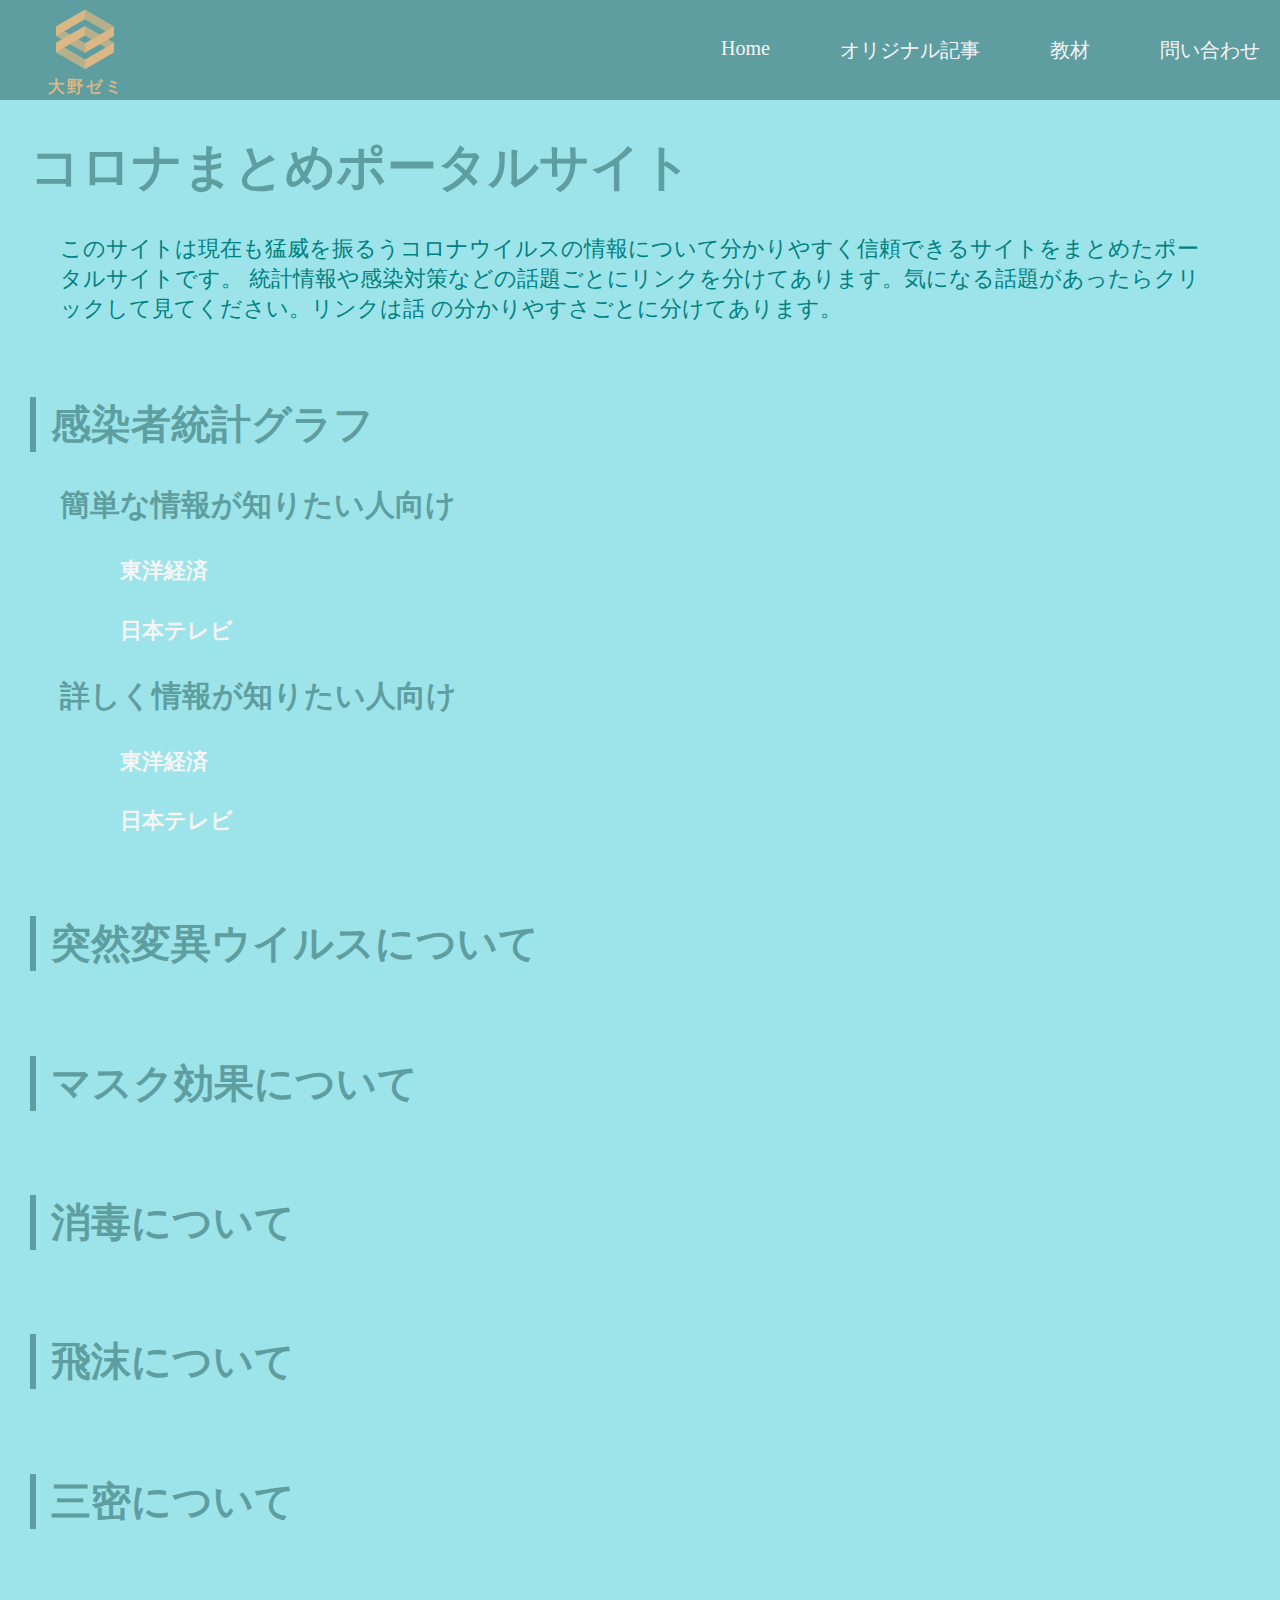
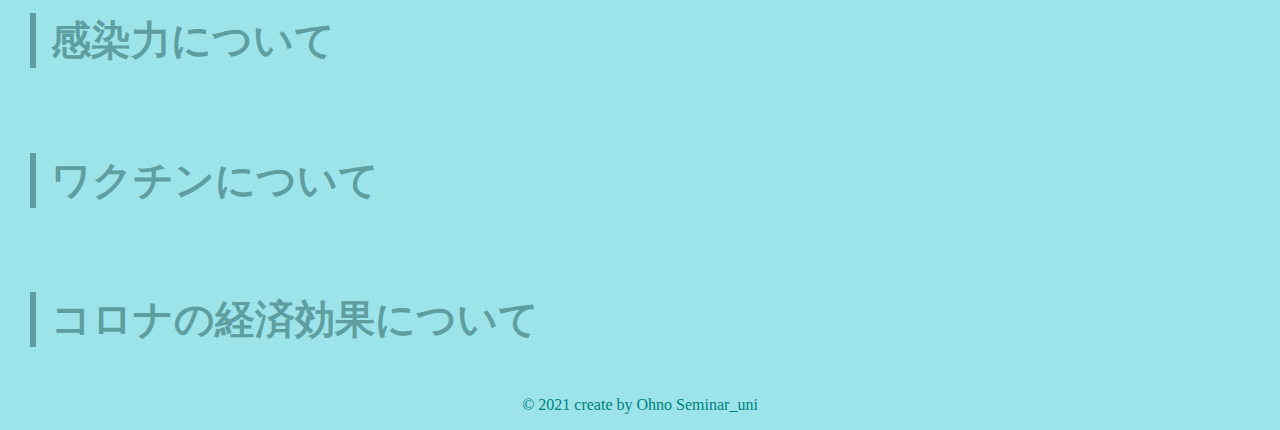
<file: index.html>
<!DOCTYPE html>
<html lang="ja">
<head>
    <meta charset="UTF-8">
    <title>ポータルサイト</title>
    <link rel="stylesheet" href="css/style.css">
    <link rel="stylesheet" href="css/index.css">
</head>
<body>
    <header>
        <img src="img/logo_transparent.png"width="150",height="150">
        <nav>
            <ul>
                <li><a href="https://lot-uni.github.io/mita-is/">Home</a></li>
                <li><a href="orignal.html">オリジナル記事</a></li>
                <li><a href="textbook.statistics.html">教材</a></li>
                <li><a href="from.html">問い合わせ</a></li>
            </ul>
        </nav>
    </header>
    <main class="main-left">
        <h1>コロナまとめポータルサイト</h1>
        <p>
            このサイトは現在も猛威を振るうコロナウイルスの情報について分かりやすく信頼できるサイトをまとめたポータルサイトです。
            統計情報や感染対策などの話題ごとにリンクを分けてあります。気になる話題があったらクリックして見てください。リンクは話
            の分かりやすさごとに分けてあります。
        </p>
        <details open>
            <summary><h2>感染者統計グラフ</h2></summary>
            <h3>簡単な情報が知りたい人向け</h3>
            <h4><a href="https://toyokeizai.net/sp/visual/tko/covid19/" target="_blank">東洋経済</a></h4> 
            <h4><a href="https://www.news24.jp/archives/corona_map/index2.html" target="_blank">日本テレビ</a></h4>
            <h3>詳しく情報が知りたい人向け</h3>
            <h4><a href="https://toyokeizai.net/sp/visual/tko/covid19/" target="_blank">東洋経済</a></h4> 
            <h4><a href="https://www.news24.jp/archives/corona_map/index2.html" target="_blank">日本テレビ</a></h4>
        </details>
        <details>
            <summary><h2>突然変異ウイルスについて</h2></summary>
            <h3>簡単な情報が知りたい人向け</h3>
            <h4><a href="https://toyokeizai.net/sp/visual/tko/covid19/" target="_blank">東洋経済</a></h4> 
            <h4><a href="https://www.news24.jp/archives/corona_map/index2.html" target="_blank">日本テレビ</a></h4>
            <h3>詳しく情報が知りたい人向け</h3>
            <h4><a href="https://toyokeizai.net/sp/visual/tko/covid19/" target="_blank">東洋経済</a></h4> 
            <h4><a href="https://www.news24.jp/archives/corona_map/index2.html" target="_blank">日本テレビ</a></h4>
        </details>
        <details>
            <summary><h2>マスク効果について</h2></summary>
            <h3>簡単な情報が知りたい人向け</h3>
            <h4><a href="https://toyokeizai.net/sp/visual/tko/covid19/" target="_blank">東洋経済</a></h4> 
            <h4><a href="https://www.news24.jp/archives/corona_map/index2.html" target="_blank">日本テレビ</a></h4>
            <h3>詳しく情報が知りたい人向け</h3>
            <h4><a href="https://toyokeizai.net/sp/visual/tko/covid19/">東洋経済</a></h4> 
            <h4><a href="https://www.news24.jp/archives/corona_map/index2.html">日本テレビ</a></h4>
        </details>
        <details>
            <summary><h2>消毒について</h2></summary>
            <h3>簡単な情報が知りたい人向け</h3>
            <h4><a href="https://toyokeizai.net/sp/visual/tko/covid19/" target="_blank">東洋経済</a></h4> 
            <h4><a href="https://www.news24.jp/archives/corona_map/index2.html" target="_blank">日本テレビ</a></h4>
            <h3>詳しく情報が知りたい人向け</h3>
            <h4><a href="https://toyokeizai.net/sp/visual/tko/covid19/" target="_blank">東洋経済</a></h4> 
            <h4><a href="https://www.news24.jp/archives/corona_map/index2.html" target="_blank">日本テレビ</a></h4>
        </details>
        <details>
            <summary><h2>飛沫について</h2></summary>
            <h3>簡単な情報が知りたい人向け</h3>
            <h4><a href="https://toyokeizai.net/sp/visual/tko/covid19/" target="_blank">東洋経済</a></h4> 
            <h4><a href="https://www.news24.jp/archives/corona_map/index2.html" target="_blank">日本テレビ</a></h4>
            <h3>詳しく情報が知りたい人向け</h3>
            <h4><a href="https://toyokeizai.net/sp/visual/tko/covid19/" target="_blank">東洋経済</a></h4> 
            <h4><a href="https://www.news24.jp/archives/corona_map/index2.html" target="_blank">日本テレビ</a></h4>
        </details>
        <details>
            <summary><h2>三密について</h2></summary>
            <h3>簡単な情報が知りたい人向け</h3>
            <h4><a href="https://toyokeizai.net/sp/visual/tko/covid19/" target="_blank">東洋経済</a></h4> 
            <h4><a href="https://www.news24.jp/archives/corona_map/index2.html" target="_blank">日本テレビ</a></h4>
            <h3>詳しく情報が知りたい人向け</h3>
            <h4><a href="https://toyokeizai.net/sp/visual/tko/covid19/" target="_blank">東洋経済</a></h4> 
            <h4><a href="https://www.news24.jp/archives/corona_map/index2.html" target="_blank">日本テレビ</a></h4>
        </details>
        <details>
            <summary><h2>感染力について</h2></summary>
            <h3>簡単な情報が知りたい人向け</h3>
            <h4><a href="https://toyokeizai.net/sp/visual/tko/covid19/" target="_blank">東洋経済</a></h4> 
            <h4><a href="https://www.news24.jp/archives/corona_map/index2.html" target="_blank">日本テレビ</a></h4>
            <h3>詳しく情報が知りたい人向け</h3>
            <h4><a href="https://toyokeizai.net/sp/visual/tko/covid19/" target="_blank">東洋経済</a></h4> 
            <h4><a href="https://www.news24.jp/archives/corona_map/index2.html" target="_blank">日本テレビ</a></h4>
        </details>
        <details>
            <summary><h2>ワクチンについて</h2></summary>
            <h3>簡単な情報が知りたい人向け</h3>
            <h4><a href="https://toyokeizai.net/sp/visual/tko/covid19/" target="_blank">東洋経済</a></h4> 
            <h4><a href="https://www.news24.jp/archives/corona_map/index2.html" target="_blank">日本テレビ</a></h4>
            <h3>詳しく情報が知りたい人向け</h3>
            <h4><a href="https://toyokeizai.net/sp/visual/tko/covid19/" target="_blank">東洋経済</a></h4> 
            <h4><a href="https://www.news24.jp/archives/corona_map/index2.html" target="_blank">日本テレビ</a></h4>
        </details>
        <details>
            <summary><h2>コロナの経済効果について</h2></summary>
            <h3>簡単な情報が知りたい人向け</h3>
            <h4><a href="https://toyokeizai.net/sp/visual/tko/covid19/" target="_blank">東洋経済</a></h4> 
            <h4><a href="https://www.news24.jp/archives/corona_map/index2.html" target="_blank">日本テレビ</a></h4>
            <h3>詳しく情報が知りたい人向け</h3>
            <h4><a href="https://toyokeizai.net/sp/visual/tko/covid19/" target="_blank">東洋経済</a></h4> 
            <h4><a href="https://www.news24.jp/archives/corona_map/index2.html" target="_blank">日本テレビ</a></h4>
        </details>
    </main>
    <footer>
        <p>&copy; 2021 create by Ohno Seminar_uni</p>
    </footer>
</body>
</html>
</file>
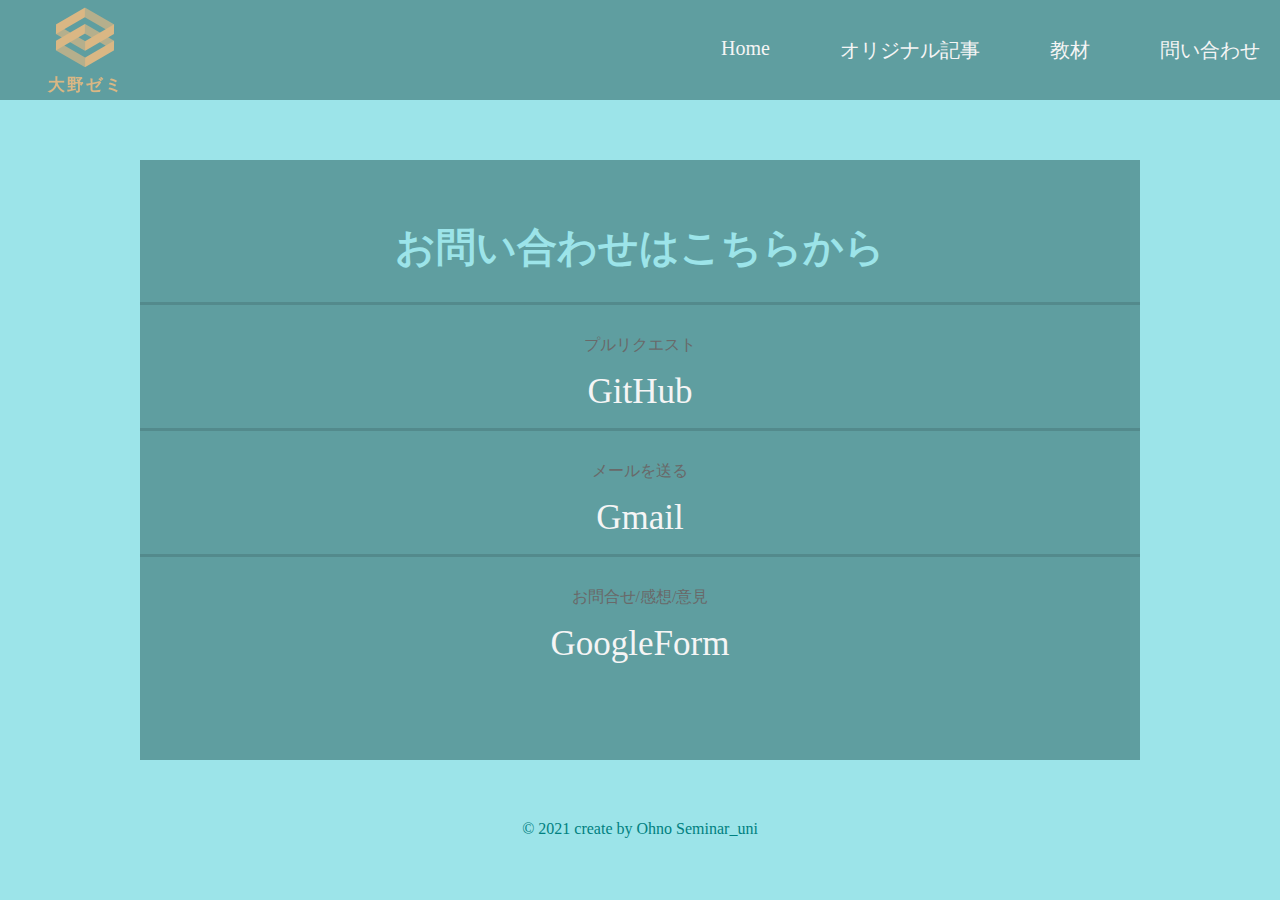
<file: from.html>
<!DOCTYPE html>
<html lang="ja">
<head>
    <meta charset="UTF-8">
    <title>ポータルサイト</title>
    <link rel="stylesheet" href="css/style.css">
    <link rel="stylesheet" href="css/from.css">
</head>
<body>
    <header>
    <a href="index.html"><img src="img/logo_transparent.png"width="150",height="150"></a>
        <nav>
            <ul>
                <li><a href="index.html">Home</a></li>
                <li><a href="orignal.html">オリジナル記事</a></li>
                <li><a href="textbook.statistics.html">教材</a></li>
                <li><a href="from.html">問い合わせ</a></li>
            </ul>
        </nav>
    </header>
    <main>
        <div class="from">
            <h1>お問い合わせはこちらから</h1>
            <p>プルリクエスト</p>
            <a href="https://github.com/lot-uni/mita-is/pulls" target="_blank">GitHub</a>
            <p>メールを送る</p>
            <a href="mailto:portalsitesmita@gmail.com"
              target="_blank">Gmail</a>
            <p>お問合せ/感想/意見</p>
            <a
                href="https://docs.google.com/forms/d/e/1FAIpQLSdZ_TiTYgMDvIFYgzkluLsudh2SH6aacb36d-XxgVQ4LkS9NA/viewform?usp=sf_link"
                target="_blank">GoogleForm</a>
        <div>
    </main>
    <footer>
        <p>&copy; 2021 create by Ohno Seminar_uni</p>
    </footer>
</body>
</file>
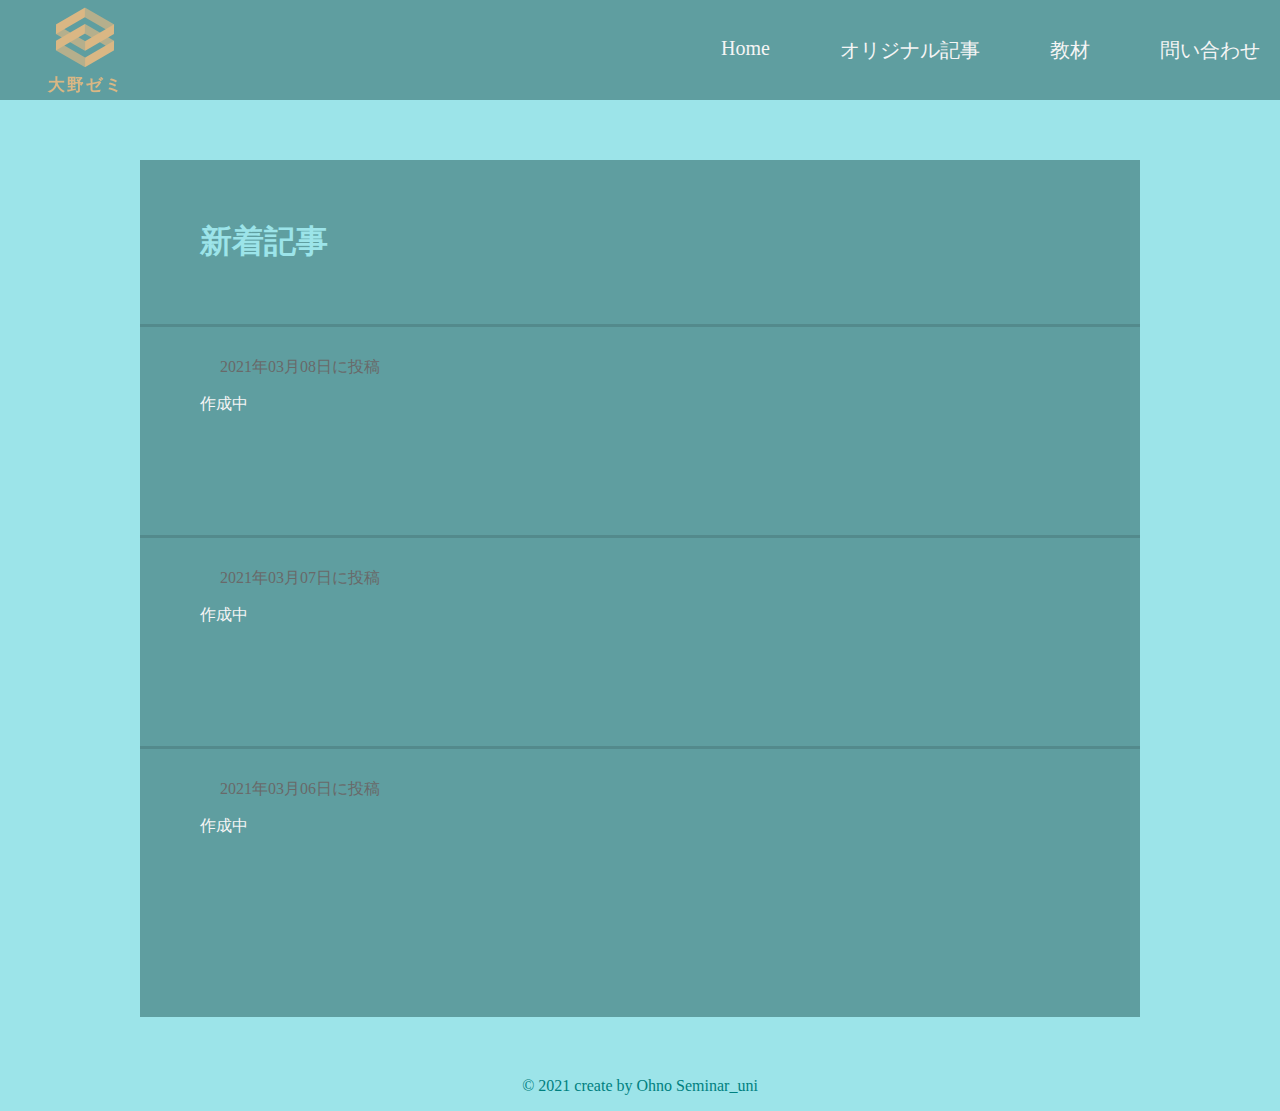
<file: orignal.html>
<!DOCTYPE html>
<html lang="ja">
<head>
    <meta charset="UTF-8">
    <title>ポータルサイト</title>
    <link rel="stylesheet" href="css/style.css">
    <link rel="stylesheet" href="css/orignal.css">
</head>
<body>
    <header>
      <a href="index.html"><img src="img/logo_transparent.png"width="150",height="150"></a>
        <nav>
            <ul>
                <li><a href="index.html">Home</a></li>
                <li><a href="orignal.html">オリジナル記事</a></li>
                <li><a href="textbook.statistics.html">教材</a></li>
                <li><a href="from.html">問い合わせ</a></li>
            </ul>
        </nav>
    </header>
    <main>
        <div>
        <h1>新着記事</h1>
        <div>
            <p>2021年03月08日に投稿</p>
            <a href="#">作成中</a>
        </div>
        <div>
            <p>2021年03月07日に投稿</p>
            <a href="#">作成中</a>
        </div>
        <div>
            <p>2021年03月06日に投稿</p>
            <a href="#">作成中</a>
        </div>
        </div>
        
    </main>
    <footer>
        <p>&copy; 2021 create by Ohno Seminar_uni</p>
    </footer>
</body>
</file>
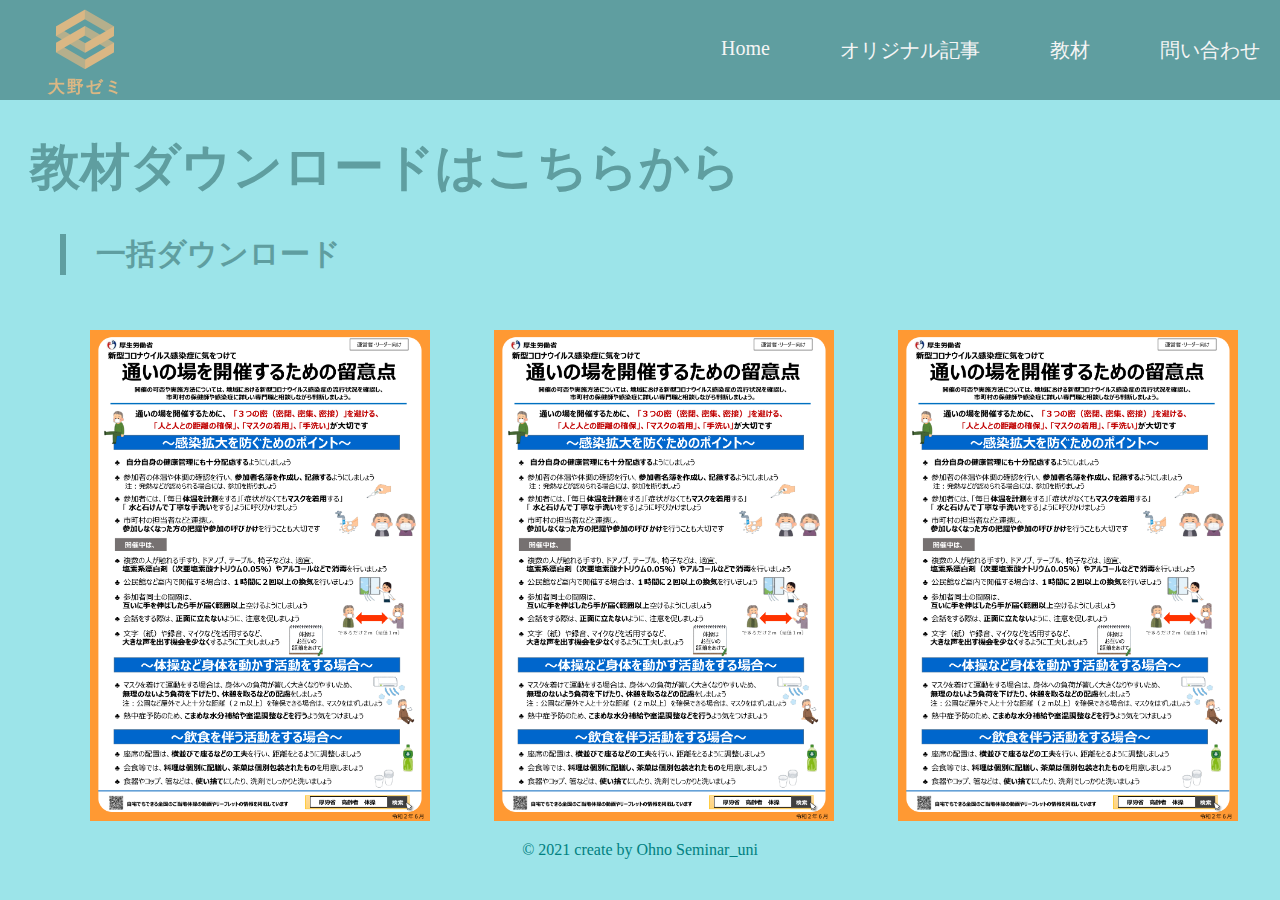
<file: textbook.statistics.html>
<!DOCTYPE htmml>
<html lang="ja">
<head>
    <meta charset="UTF-8">
    <title>ポータルサイト</title>
    <link rel="stylesheet" href="css/style.css">
    <link rel="stylesheet" href="css/textbook.css">
</head>
<body>
    <header>
        <a href="index.html"><img src="img/logo_transparent.png"width="150",height="150"></a>
        <nav>
            <ul>
                <li><a href="index.html">Home</a></li>
                <li><a href="orignal.html">オリジナル記事</a></li>
                <li><a href="textbook.statistics.html">教材</a></li>
                <li><a href="from.html">問い合わせ</a></li>
            </ul>
        </nav>
    </header>
    <main class="main-left">
        <h1>教材ダウンロードはこちらから</h1>
        <div>
            <h2>一括ダウンロード</h2>
            <a class="cover" href="img/download.pdf" download>
            <img src="img/output.png" alt="プレビュー" width="400" height="auto">
            </a>
            <a class="cover" href="img/download.pdf" download>
            <img src="img/output.png" alt="プレビュー" width="400" height="auto">
            </a>
            <a class="cover" href="img/download.pdf" download>
            <img src="img/output.png" alt="プレビュー" width="400" height="auto">
            </a>
        </div>
    </main>
    <footer>
        <p>&copy; 2021 create by Ohno Seminar_uni</p>
    </footer>
</body
</file>
<file: css/style.css>
* {
    box-sizing: border-box;
}
header {
    position: fixed;
    background-color:cadetblue;
    display: flex;
    align-items: center;
    width: 100%;
    height: 100px;
    padding: 10px 10px;
}
body {
    margin: 0;
    padding: 0;
    background-color:rgb(156, 228, 233);
}
nav {
    margin:0 0 0 auto;
}
nav  ul li a {
    text-decoration: none;
    color: whitesmoke;
}
nav  ul {
    list-style: none;
    display: flex;
}
nav ul li {
    padding-right: 10px;
    font-size: 20px;
    text-align: center;
}
main {
    padding-top: 100px;
}
.main-left {
    padding-left:30px;
}
footer {
    text-align: center;
    color: teal;
}
nav ul li a {
    text-decoration: none;
    color: whitesmoke;
    padding-left: 60px;
}
</file>
<file: css/index.css>
body{
    font-family: "MS Pゴシック" ;
}
h1 {
    font-size: 50px;
    color:cadetblue;
}
main p{
    font-size: 22px;
    color:teal;
    padding-left: 30px;
    padding-right: 60px;
}
h4{
    font-size: 22px;
    color:teal;
    padding-left: 30px;
    padding-right: 60px;
}
h2 {
    border-left: solid 6px cadetblue;
    padding-left: 15px; 
    font-size: 40px;
    color:cadetblue;
}
h3 {
    padding-left: 30px; 
    color:cadetblue;
    font-size: 30px;
}
details summary {
    color: transparent;
}
details summary span {
    color: #000;
}
a {
    text-decoration: none;
    color: whitesmoke;
    padding-left: 60px;
}
</file>
<file: css/from.css>
.from {
    background-color:cadetblue;
    margin-top:60px;
    margin-bottom:60px;
    margin-left:auto;
    margin-right:auto;
    height:600px;
    width:1000px;
}
main {
    padding-top:auto;
    padding-bottom: auto;
}
h1 {
    color:rgb(156, 228, 233);
    font-size:40px;
    text-align:center;
    padding-top:60px;
}
div {
    text-align:center;
}
div a {
    text-decoration: none;
    color:whitesmoke;
    font-size: 35px;
}
div p {
    color:dimgrey;
    border-top: medium solid rgba(0,0,0,0.12);
    padding-top: 30px;
}
</file>
<file: css/orignal.css>
div {
    background-color: cadetblue;
    margin-top: 60px;
    margin-bottom: 60px;
    margin-left: auto;
    margin-right: auto;
    padding-bottom: 60px;
    height: 100%;
    width: 1000px;
}
main p {
    padding-left: 80px;
    padding-top: 30px;
    color:dimgrey;
    border-top: medium solid rgba(0,0,0,0.12);

}

div h1 {
    padding-top: 60px;
    padding-left: 60px;
    color:rgb(156, 228, 233);
}

div a {
    text-decoration: none;
    color: whitesmoke;
    padding-left: 60px;
}
</file>
<file: css/textbook.css>
h1 {
    font-size:50px;
    color:cadetblue;
}
h2 {
    font-size: 30px;
    margin-left: 30px;
    padding-left: 30px;
    color:cadetblue;
    border-left: solid 6px cadetblue;
}
div img {
    padding-top: 30px;
    padding-left: 60px;
}
a {
    text-decoration:none;
}
</file>
